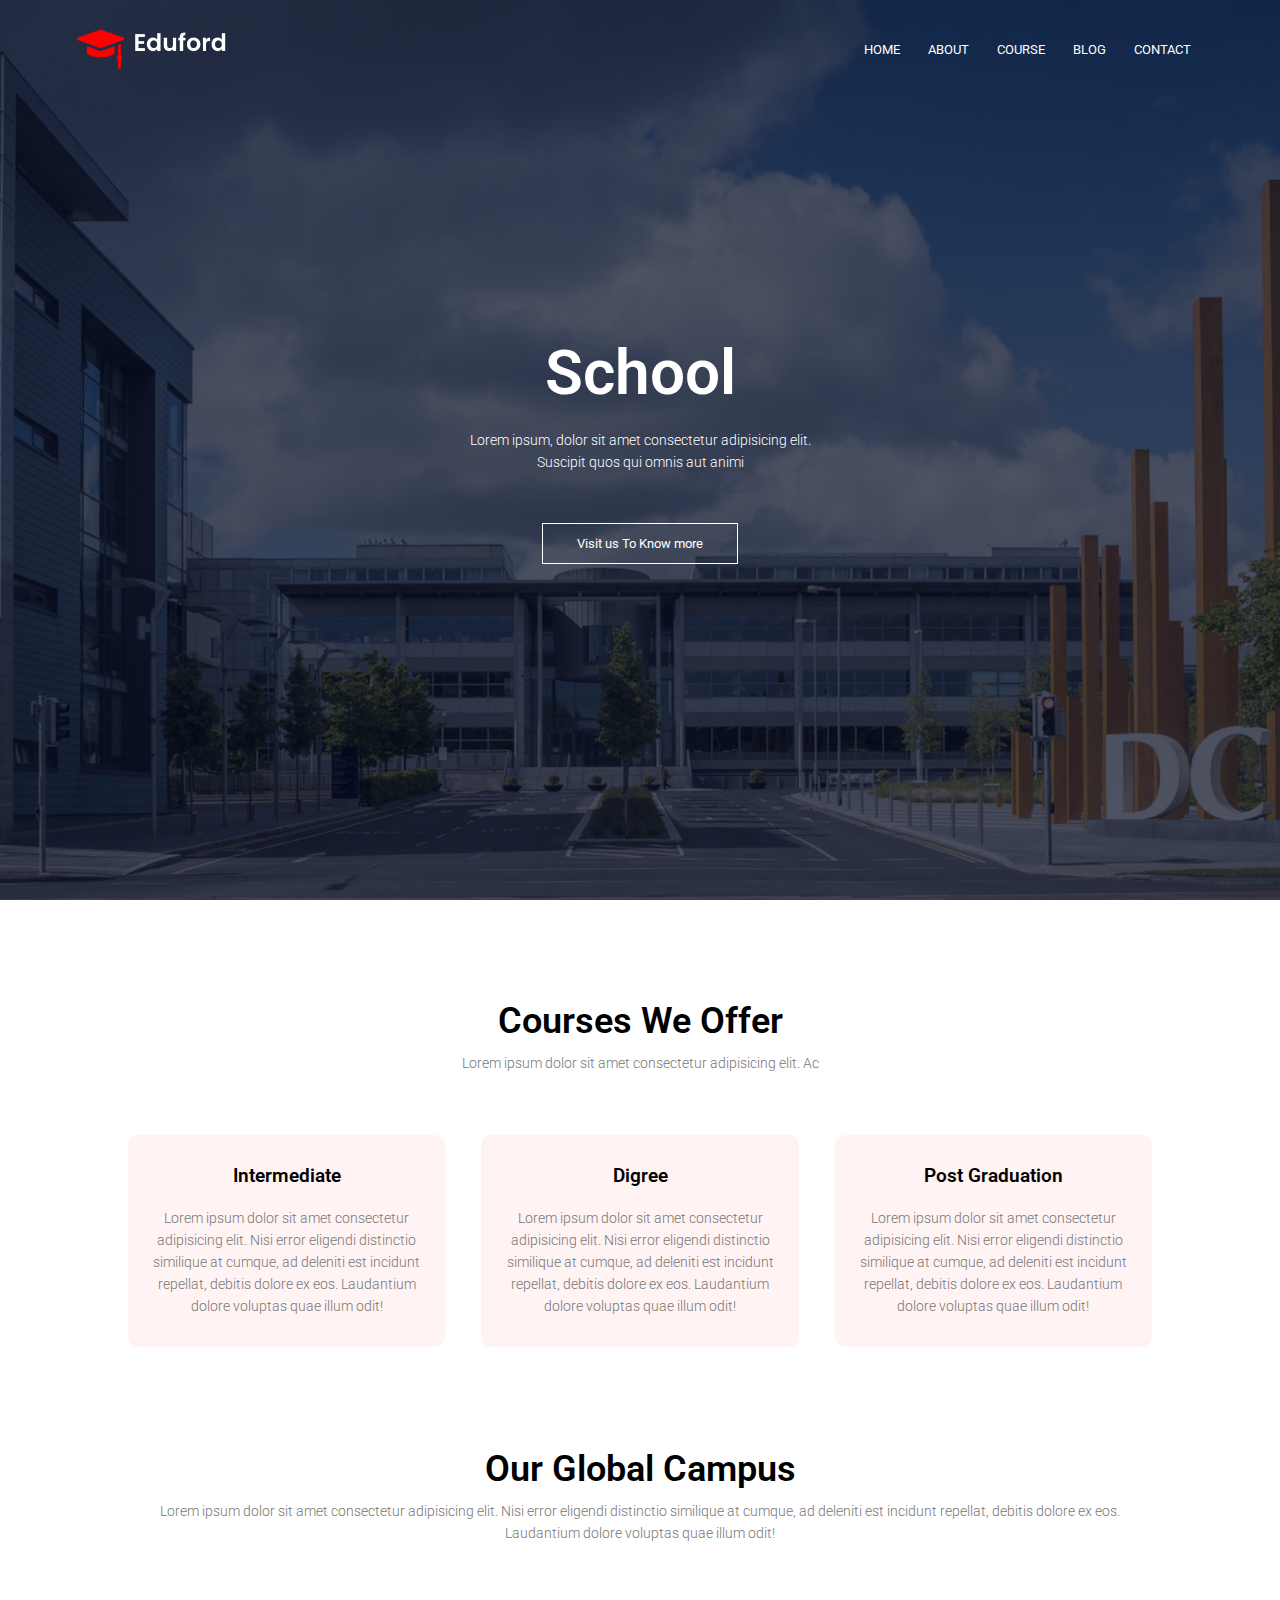
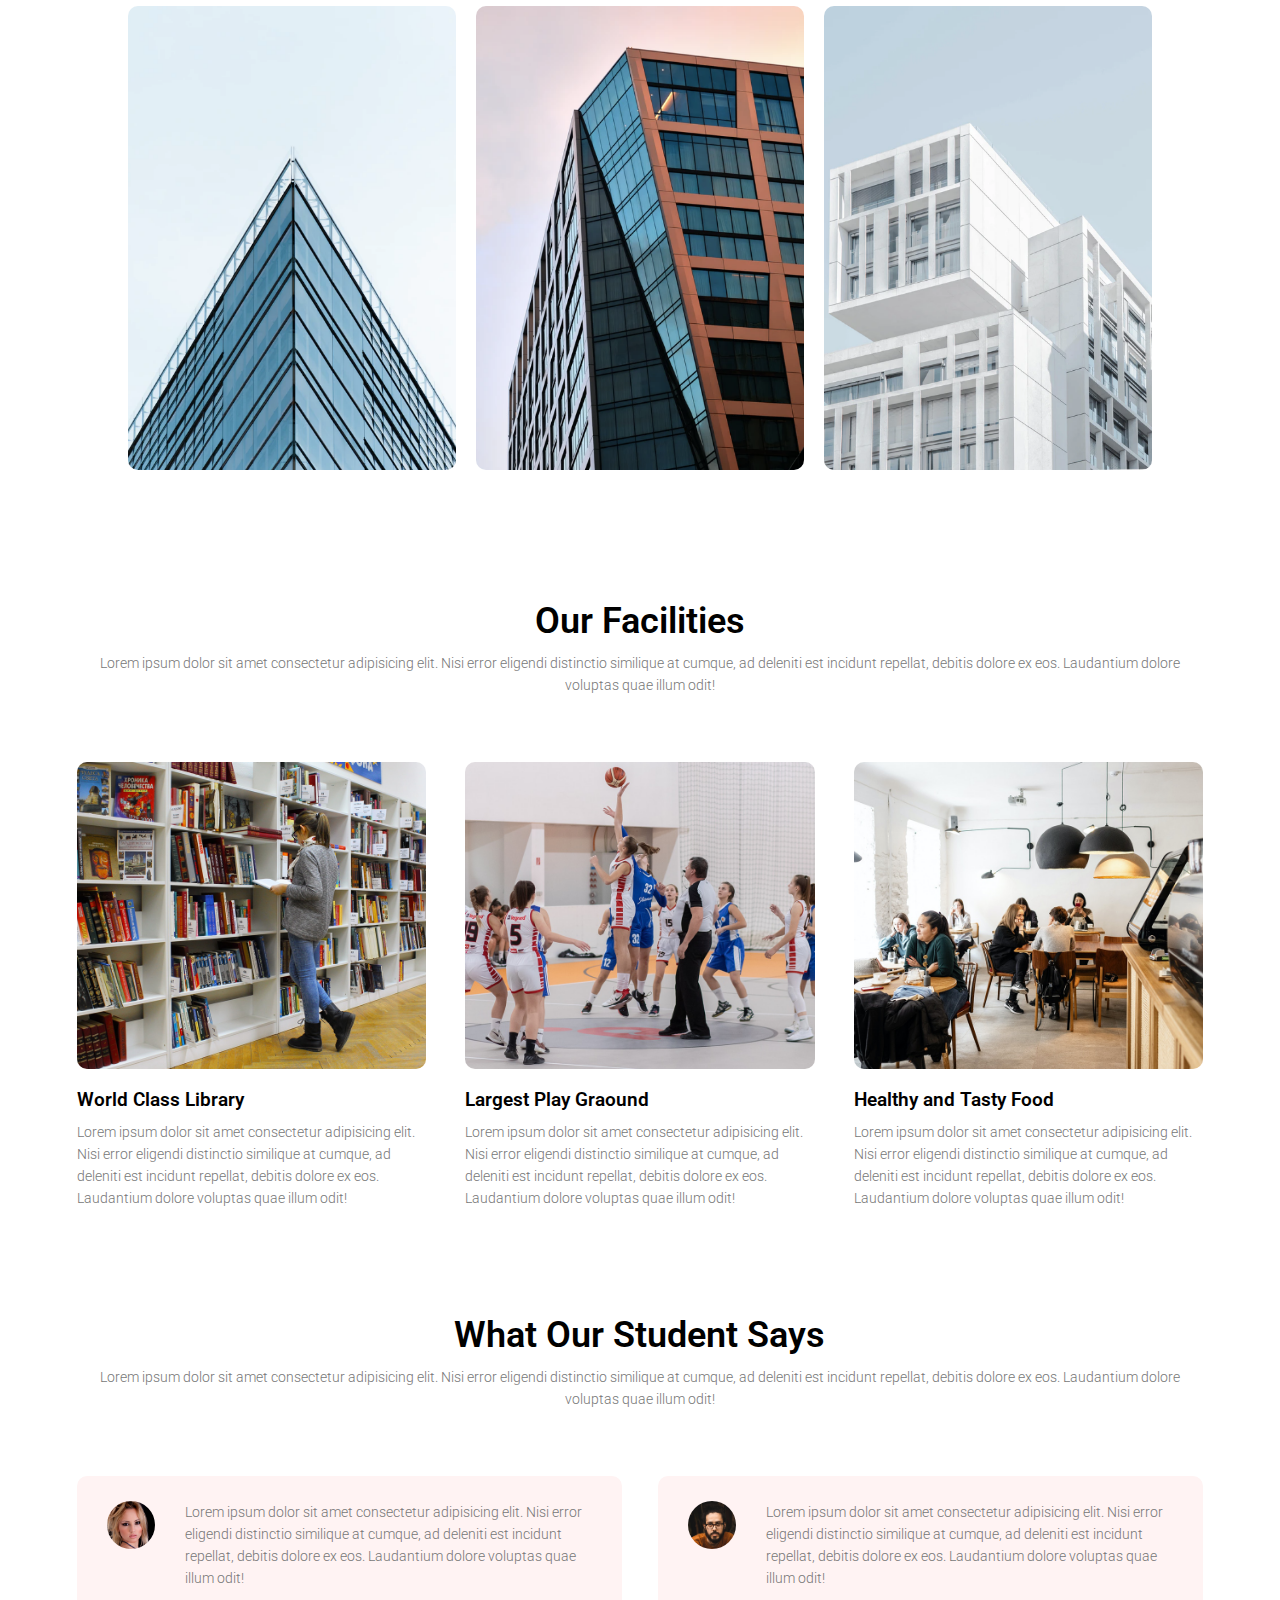
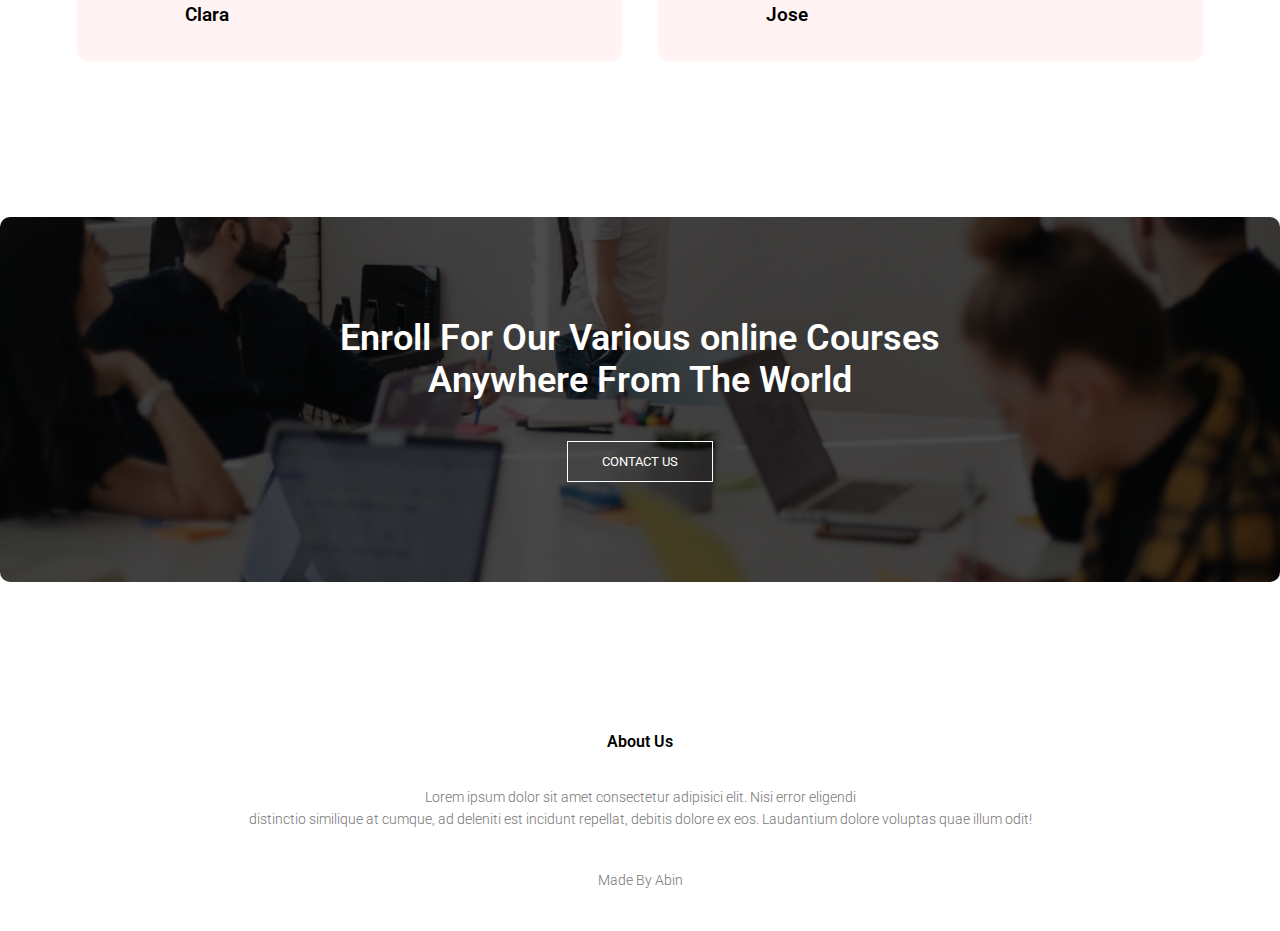
<file: index.html>
<!DOCTYPE html>
<html lang="en">

<head>
    <link rel="stylesheet" href="style.css">

    <meta charset="UTF-8">
    <meta name="viewport" content="width=device-width, initial-scale=1.0">
    <title>SChool Website</title>
    <link rel="preconnect" href="https://fonts.googleapis.com">
    <link rel="preconnect" href="https://fonts.gstatic.com" crossorigin>
    <link href="https://fonts.googleapis.com/css2?family=Roboto:wght@100;300;400;500;700;900&display=swap" rel="stylesheet">
    <link rel="stylesheet" href="https://cdnjs.cloudflare.com/ajax/libs/font-awesome/6.4.0/css/all.min.css" integrity="sha512-iecdLmaskl7CVkqkXNQ/ZH/XLlvWZOJyj7Yy7tcenmpD1ypASozpmT/E0iPtmFIB46ZmdtAc9eNBvH0H/ZpiBw==" crossorigin="anonymous" referrerpolicy="no-referrer" />

</head>

<body>
    <section class="header">
        <nav>
            <a href="index.html"><img src="images/logo.png" alt="LOGO"></a>
            <div class="nav-links" id="navLinks">
              	<i class="fa fa-times" onclick="hideMenu()"></i>
                <ul>
                    <li><a href="index.html">HOME</a></li>
                    <li><a href="about.html">ABOUT</a></li>
                    <li><a href="courses.html">COURSE</a></li>
                    <li><a href="blog.html">BLOG</a></li>
                    <li><a href="contact.html">CONTACT</a></li>
                 </ul>
            </div>
            <i class="fa fa-bars" onclick="showMenu()"></i>
        </nav>
        <div class="text-box">
            <h1>School</h1>
           <p>Lorem ipsum, dolor sit amet consectetur 
            adipisicing elit.<br> Suscipit quos qui omnis aut animi</p>
            <a href="" class="hero-btn">Visit us To Know more</a>
        </div>
    </section>




    <!-- -----------------COURSE----------------------------->
    <section class="course">
        <h1>Courses We Offer</h1>
        <p>Lorem ipsum dolor sit amet consectetur adipisicing elit. Ac</p>
        
        <div class="row">
            <div class="course-col">
                <h3>Intermediate</h3>
                <p>Lorem ipsum dolor sit amet consectetur adipisicing elit. Nisi error eligendi distinctio similique at cumque, ad deleniti est incidunt repellat, debitis dolore ex eos. Laudantium dolore voluptas quae illum odit!</p>
            </div>
            <div class="course-col">
                <h3>Digree</h3>
                <p>Lorem ipsum dolor sit amet consectetur adipisicing elit. Nisi error eligendi distinctio similique at cumque, ad deleniti est incidunt repellat, debitis dolore ex eos. Laudantium dolore voluptas quae illum odit!</p>
            </div>
            <div class="course-col">
                <h3>Post Graduation</h3>
                <p>Lorem ipsum dolor sit amet consectetur adipisicing elit. Nisi error eligendi distinctio similique at cumque, ad deleniti est incidunt repellat, debitis dolore ex eos. Laudantium dolore voluptas quae illum odit!</p>
            </div>
        </div>
    </section>
<!-- -------------------CAMPUS------------------------ -->
    <section class="campus">
        <h1>Our Global Campus</h1>
        <p>Lorem ipsum dolor sit amet consectetur adipisicing elit. Nisi error eligendi distinctio similique at cumque, ad deleniti est incidunt repellat, debitis dolore ex eos. Laudantium dolore voluptas quae illum odit!</p>
        <div class="row">
            <div class="campus-col">
                <img src="images/london.png" alt="">
                <div class="layer">
                    <h3>LONDON</h3>
                </div>
            </div>
            <div class="campus-col">
                <img src="images/newyork.png" alt="">
                <div class="layer">
                    <h3>NEW YORK</h3>
                </div>
            </div>
            <div class="campus-col">
                <img src="images/washington.png" alt="">
                <div class="layer">
                    <h3>WASHINGTON</h3>
                </div>
            </div>
        </div>
    </section>

<!-- -------------------FACILITIES--------------------- -->
<section class="facilities">
    <h1>Our Facilities</h1>
    <p>Lorem ipsum dolor sit amet consectetur adipisicing elit. Nisi error eligendi distinctio similique at cumque, ad deleniti est incidunt repellat, debitis dolore ex eos. Laudantium dolore voluptas quae illum odit!</p>
    <div class="row">
        <div class="facilities-col">
            <img src="images/library.png" alt="">
            <h3>World Class Library</h3>
            <p>Lorem ipsum dolor sit amet consectetur adipisicing elit. Nisi error eligendi distinctio similique at cumque, ad deleniti est incidunt repellat, debitis dolore ex eos. Laudantium dolore voluptas quae illum odit!</p>

        </div>
        <div class="facilities-col">
            <img src="images/basketball.png" alt="">
            <h3>Largest Play Graound</h3>
            <p>Lorem ipsum dolor sit amet consectetur adipisicing elit. Nisi error eligendi distinctio similique at cumque, ad deleniti est incidunt repellat, debitis dolore ex eos. Laudantium dolore voluptas quae illum odit!</p>

        </div>
        <div class="facilities-col">
            <img src="images/cafeteria.png" alt="">
            <h3>Healthy and Tasty Food</h3>
            <p>Lorem ipsum dolor sit amet consectetur adipisicing elit. Nisi error eligendi distinctio similique at cumque, ad deleniti est incidunt repellat, debitis dolore ex eos. Laudantium dolore voluptas quae illum odit!</p>

        </div>
    </div>

</section>
<!-- -------------------TESTIMONIALS--------------------- -->
<section class="testimonials">
    <h1>What Our Student Says</h1>
    <p>Lorem ipsum dolor sit amet consectetur adipisicing elit. Nisi error eligendi distinctio similique at cumque, ad deleniti est incidunt repellat, debitis dolore ex eos. Laudantium dolore voluptas quae illum odit!</p>
   <div class="row">
    <div class="testimonial-col">
        <img src="images/user1.jpg" alt="">
        <div>
            <p>Lorem ipsum dolor sit amet consectetur adipisicing elit. Nisi error eligendi distinctio similique at cumque, ad deleniti est incidunt repellat, debitis dolore ex eos. Laudantium dolore voluptas quae illum odit!</p>
            <h3>Clara</h3>
            <i class="fa-solid fa-star"></i>
            <i class="fa-solid fa-star"></i>
            <i class="fa-solid fa-star"></i>
            <i class="fa-solid fa-star"></i>
            <i class="fa-regular fa-star"></i>

        </div>
    </div>
    <div class="testimonial-col">
        <img src="images/user2.jpg" alt="">
        <div>
            <p>Lorem ipsum dolor sit amet consectetur adipisicing elit. Nisi error eligendi distinctio similique at cumque, ad deleniti est incidunt repellat, debitis dolore ex eos. Laudantium dolore voluptas quae illum odit!</p>
            <h3>Jose</h3>
            <i class="fa-solid fa-star"></i>
            <i class="fa-solid fa-star"></i>
            <i class="fa-solid fa-star"></i>
            <i class="fa-solid fa-star"></i>
            <i class="fa-solid fa-star-half-stroke"></i>

        </div>
    </div>
   </div>
</section>
<!-- -------------------Call To Action--------------------- -->
<section class="cta">
    <h1>Enroll For Our Various online Courses<br>Anywhere From The World</h1>
    <a href="" class="hero-btn">CONTACT US</a>
</section>
<!-- -------------------FOOTER--------------------- -->
<section class="footer">
    <h4>About Us</h4>
    <p>Lorem ipsum dolor sit amet consectetur adipisici elit. Nisi error eligendi <br>distinctio similique at cumque, ad deleniti est incidunt repellat, debitis dolore ex eos. Laudantium dolore voluptas quae illum odit!</p>
    <div class="icons">
        <i class="fa-brands fa-facebook"></i>
        <i class="fa-brands fa-twitter"></i>
        <i class="fa-brands fa-instagram"></i>
        <i class="fa-brands fa-linkedin"></i>
    </div>
    <p>Made By Abin</p>
</section>



<!-- -------------------JAVASCRIPC--------------------- -->
    <script>
        var navLinks = document.getElementById("navLinks");
        function showMenu(){
            navLinks.style.right ="0";
        }
        function hideMenu(){
            navLinks.style.right ="-200px";
        }
    </script>
</body>

</html>
</file>
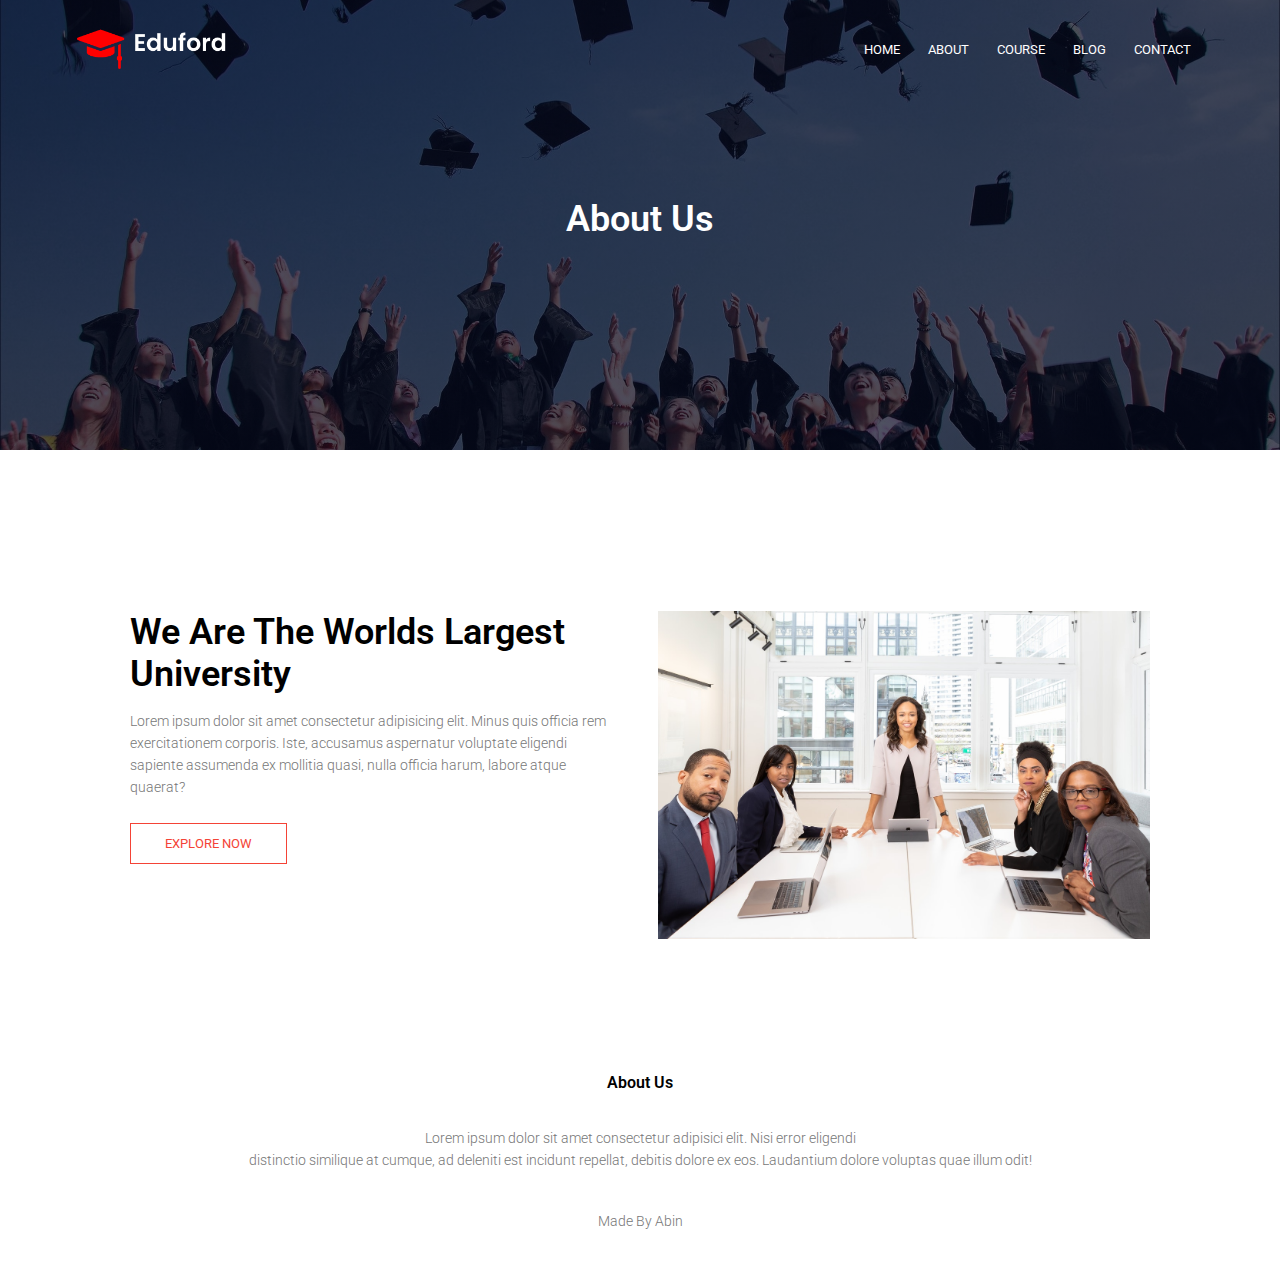
<file: about.html>
<!DOCTYPE html>
<html lang="en">

<head>
    <link rel="stylesheet" href="style.css">

    <meta charset="UTF-8">
    <meta name="viewport" content="width=device-width, initial-scale=1.0">
    <title>SChool Website</title>
    <link rel="preconnect" href="https://fonts.googleapis.com">
    <link rel="preconnect" href="https://fonts.gstatic.com" crossorigin>
    <link href="https://fonts.googleapis.com/css2?family=Roboto:wght@100;300;400;500;700;900&display=swap" rel="stylesheet">
    <link rel="stylesheet" href="https://cdnjs.cloudflare.com/ajax/libs/font-awesome/6.4.0/css/all.min.css" integrity="sha512-iecdLmaskl7CVkqkXNQ/ZH/XLlvWZOJyj7Yy7tcenmpD1ypASozpmT/E0iPtmFIB46ZmdtAc9eNBvH0H/ZpiBw==" crossorigin="anonymous" referrerpolicy="no-referrer" />

</head>

<body>
    <section class="sub-header">
        <nav>
            <a href="index.html"><img src="images/logo.png" alt="LOGO"></a>
            <div class="nav-links" id="navLinks">
              	<i class="fa fa-times" onclick="hideMenu()"></i>
                <ul>
                    <li><a href="index.html">HOME</a></li>
                    <li><a href="about.html">ABOUT</a></li>
                    <li><a href="courses.html">COURSE</a></li>
                    <li><a href="blog.html">BLOG</a></li>
                    <li><a href="contact.html">CONTACT</a></li>
                </ul>
            </div>
            <i class="fa fa-bars" onclick="showMenu()"></i>
        </nav>
        <h1>About Us</h1>
    </section>
<!-- -------------------ABOUT US CONTENT---------------------- -->
<section class="about-us">
    <div class="row">
        <div class="about-col">
            <h1>We Are The Worlds Largest University</h1>
            <p>Lorem ipsum dolor sit amet consectetur adipisicing elit. Minus quis officia rem exercitationem corporis. Iste, accusamus aspernatur voluptate eligendi sapiente assumenda ex mollitia quasi, nulla officia harum, labore atque quaerat?</p>
            <a href="" class="hero-btn red-btn">EXPLORE NOW</a>
        </div>
      
        <div class="about-col">
            <img src="images/about.jpg" alt="">
        </div>

    </div>
</section>

<section class="footer">
    <h4>About Us</h4>
    <p>Lorem ipsum dolor sit amet consectetur adipisici elit. Nisi error eligendi <br>distinctio similique at cumque, ad deleniti est incidunt repellat, debitis dolore ex eos. Laudantium dolore voluptas quae illum odit!</p>
    <div class="icons">
        <i class="fa-brands fa-facebook"></i>
        <i class="fa-brands fa-twitter"></i>
        <i class="fa-brands fa-instagram"></i>
        <i class="fa-brands fa-linkedin"></i>
    </div>
    <p>Made By Abin</p>
</section>



<!-- -------------------JAVASCRIPC--------------------- -->
    <script>
        var navLinks = document.getElementById("navLinks");
        function showMenu(){
            navLinks.style.right ="0";
        }
        function hideMenu(){
            navLinks.style.right ="-200px";
        }
    </script>
</body>

</html>
</file>
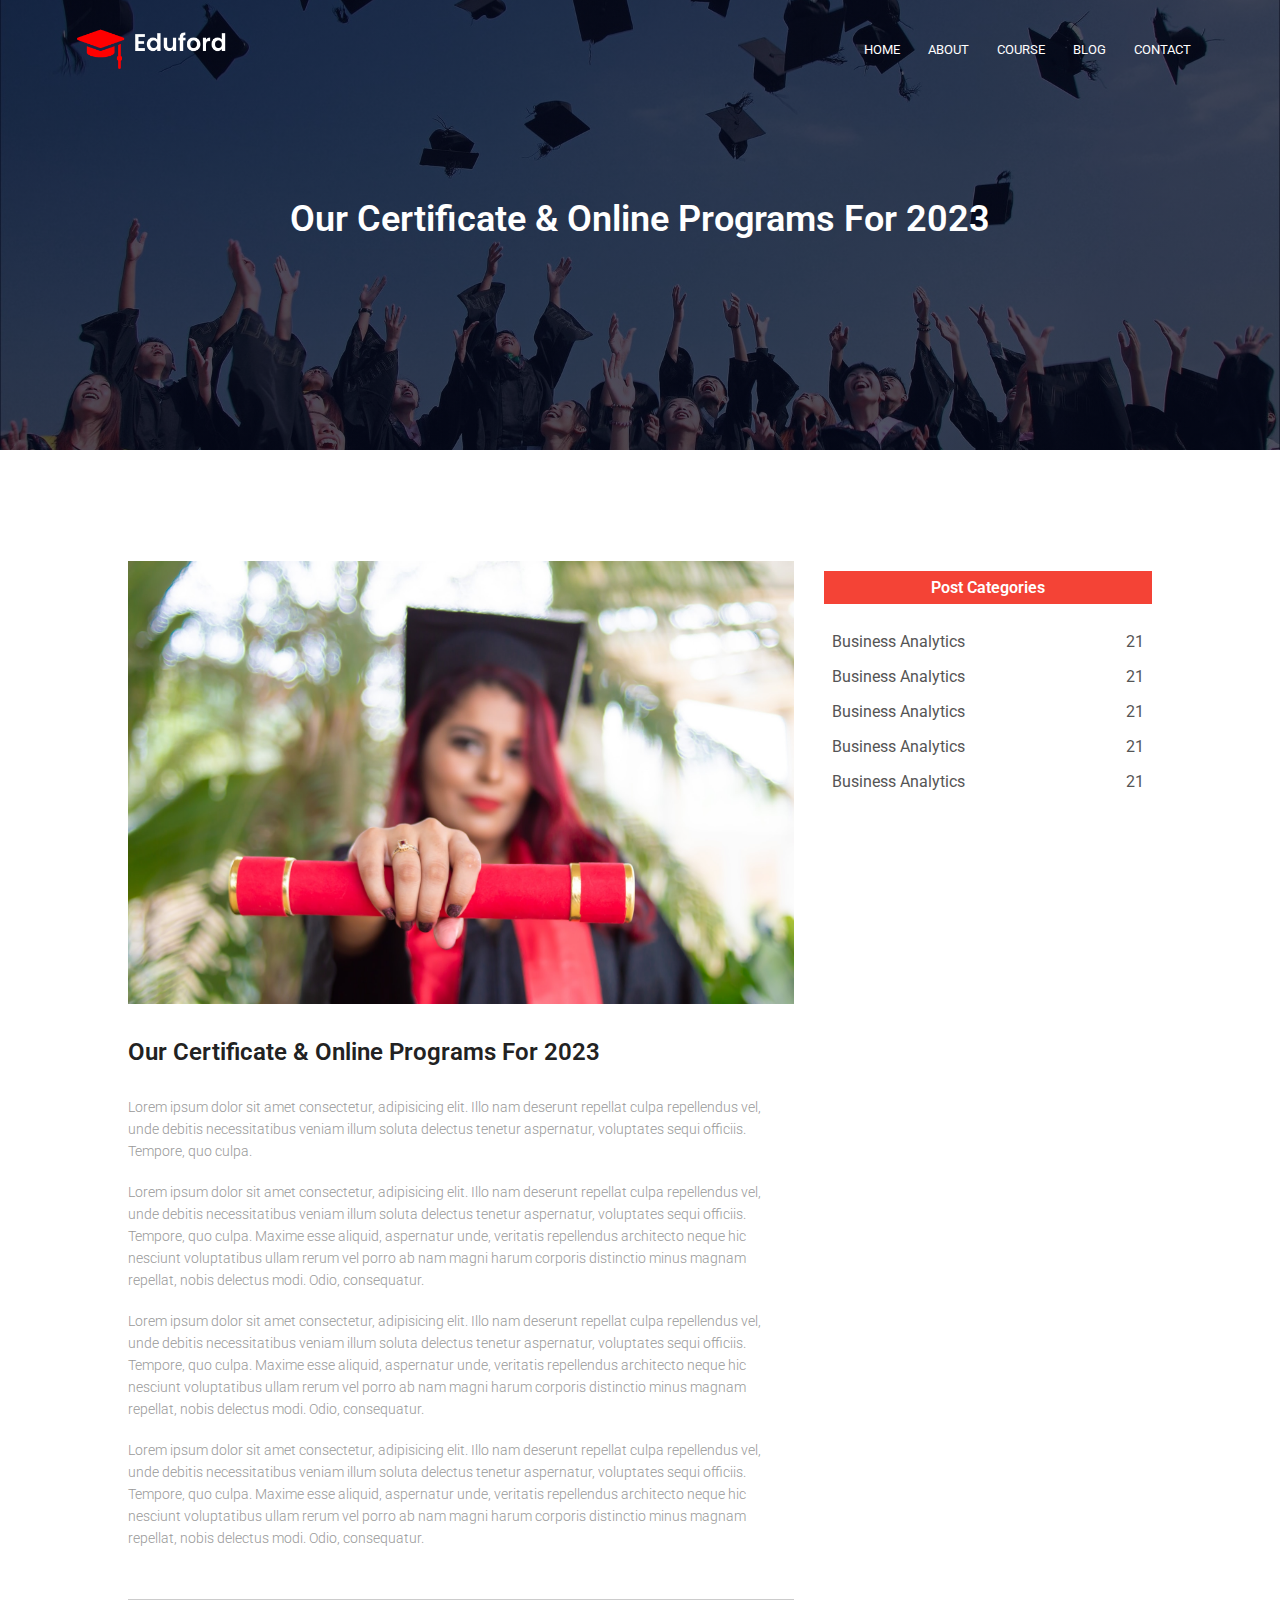
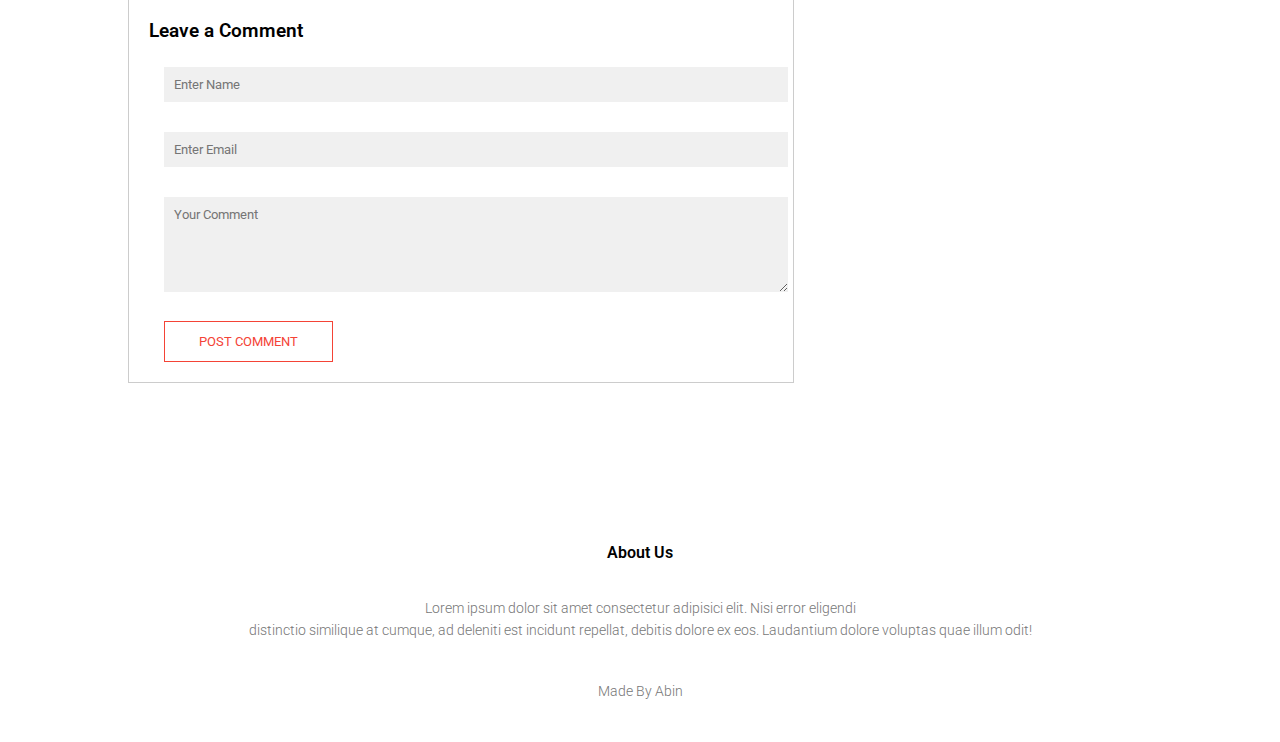
<file: blog.html>
<!DOCTYPE html>
<html lang="en">

<head>
    <link rel="stylesheet" href="style.css">

    <meta charset="UTF-8">
    <meta name="viewport" content="width=device-width, initial-scale=1.0">
    <title>SChool Website</title>
    <link rel="preconnect" href="https://fonts.googleapis.com">
    <link rel="preconnect" href="https://fonts.gstatic.com" crossorigin>
    <link href="https://fonts.googleapis.com/css2?family=Roboto:wght@100;300;400;500;700;900&display=swap" rel="stylesheet">
    <link rel="stylesheet" href="https://cdnjs.cloudflare.com/ajax/libs/font-awesome/6.4.0/css/all.min.css" integrity="sha512-iecdLmaskl7CVkqkXNQ/ZH/XLlvWZOJyj7Yy7tcenmpD1ypASozpmT/E0iPtmFIB46ZmdtAc9eNBvH0H/ZpiBw==" crossorigin="anonymous" referrerpolicy="no-referrer" />

</head>

<body>
    <section class="sub-header">
        <nav>
            <a href="index.html"><img src="images/logo.png" alt="LOGO"></a>
            <div class="nav-links" id="navLinks">
              	<i class="fa fa-times" onclick="hideMenu()"></i>
                <ul>
                    <li><a href="index.html">HOME</a></li>
                    <li><a href="about.html">ABOUT</a></li>
                    <li><a href="courses.html">COURSE</a></li>
                    <li><a href="blog.html">BLOG</a></li>
                    <li><a href="contact.html">CONTACT</a></li>
                </ul>
            </div>
            <i class="fa fa-bars" onclick="showMenu()"></i>
        </nav>
        <h1>Our Certificate & Online Programs For 2023</h1>
    </section>

<!-- -------------------BLOG CONTENT---------------------- -->

<section class="blog-content">
    <div class="row">
        <div class="blog-left">
            <img src="images/certificate.jpg" alt="">
            <h2>Our Certificate & Online Programs For 2023</h2>
            <p>Lorem ipsum dolor sit amet consectetur, adipisicing elit. Illo nam deserunt repellat culpa repellendus vel, unde debitis necessitatibus veniam illum soluta delectus tenetur aspernatur, voluptates sequi officiis. Tempore, quo culpa.
           </p>
            <br>
            <p>Lorem ipsum dolor sit amet consectetur, adipisicing elit. Illo nam deserunt repellat culpa repellendus vel, unde debitis necessitatibus veniam illum soluta delectus tenetur aspernatur, voluptates sequi officiis. Tempore, quo culpa.
                Maxime esse aliquid, aspernatur unde, veritatis repellendus architecto neque hic nesciunt voluptatibus ullam rerum vel porro ab nam magni harum corporis distinctio minus magnam repellat, nobis delectus modi. Odio, consequatur.</p>
            <br>
            <p>Lorem ipsum dolor sit amet consectetur, adipisicing elit. Illo nam deserunt repellat culpa repellendus vel, unde debitis necessitatibus veniam illum soluta delectus tenetur aspernatur, voluptates sequi officiis. Tempore, quo culpa.
                Maxime esse aliquid, aspernatur unde, veritatis repellendus architecto neque hic nesciunt voluptatibus ullam rerum vel porro ab nam magni harum corporis distinctio minus magnam repellat, nobis delectus modi. Odio, consequatur.</p>
            <br>
            <p>Lorem ipsum dolor sit amet consectetur, adipisicing elit. Illo nam deserunt repellat culpa repellendus vel, unde debitis necessitatibus veniam illum soluta delectus tenetur aspernatur, voluptates sequi officiis. Tempore, quo culpa.
                Maxime esse aliquid, aspernatur unde, veritatis repellendus architecto neque hic nesciunt voluptatibus ullam rerum vel porro ab nam magni harum corporis distinctio minus magnam repellat, nobis delectus modi. Odio, consequatur.</p>
            

                <div class="comment-box">
                    <h3>Leave a Comment</h3>
                    <form class="comment-form">
                        <input type="text" placeholder="Enter Name">
                        <input type="email" placeholder="Enter Email">
                        <textarea rows="5" placeholder="Your Comment"></textarea>
                        <button type="submit" class="hero-btn red-btn">POST COMMENT</button>
                    </form>
                </div>


        </div>
        <div class="blog-right">
            <h3>Post Categories</h3>
            <div>
                <span>Business Analytics</span>
                <span>21</span>
            </div>
            <div>
                <span>Business Analytics</span>
                <span>21</span>
            </div>
            <div>
                <span>Business Analytics</span>
                <span>21</span>
            </div>
            <div>
                <span>Business Analytics</span>
                <span>21</span>
            </div>
            <div>
                <span>Business Analytics</span>
                <span>21</span>
            </div>
        </div>
    </div>
</section>

<!-- -------------------FOOTER---------------------- -->


<section class="footer">
    <h4>About Us</h4>
    <p>Lorem ipsum dolor sit amet consectetur adipisici elit. Nisi error eligendi <br>distinctio similique at cumque, ad deleniti est incidunt repellat, debitis dolore ex eos. Laudantium dolore voluptas quae illum odit!</p>
    <div class="icons">
        <i class="fa-brands fa-facebook"></i>
        <i class="fa-brands fa-twitter"></i>
        <i class="fa-brands fa-instagram"></i>
        <i class="fa-brands fa-linkedin"></i>
    </div>
    <p>Made By Abin</p>
</section>



<!-- -------------------JAVASCRIPC--------------------- -->
    <script>
        var navLinks = document.getElementById("navLinks");
        function showMenu(){
            navLinks.style.right ="0";
        }
        function hideMenu(){
            navLinks.style.right ="-200px";
        }
    </script>
</body>

</html>
</file>
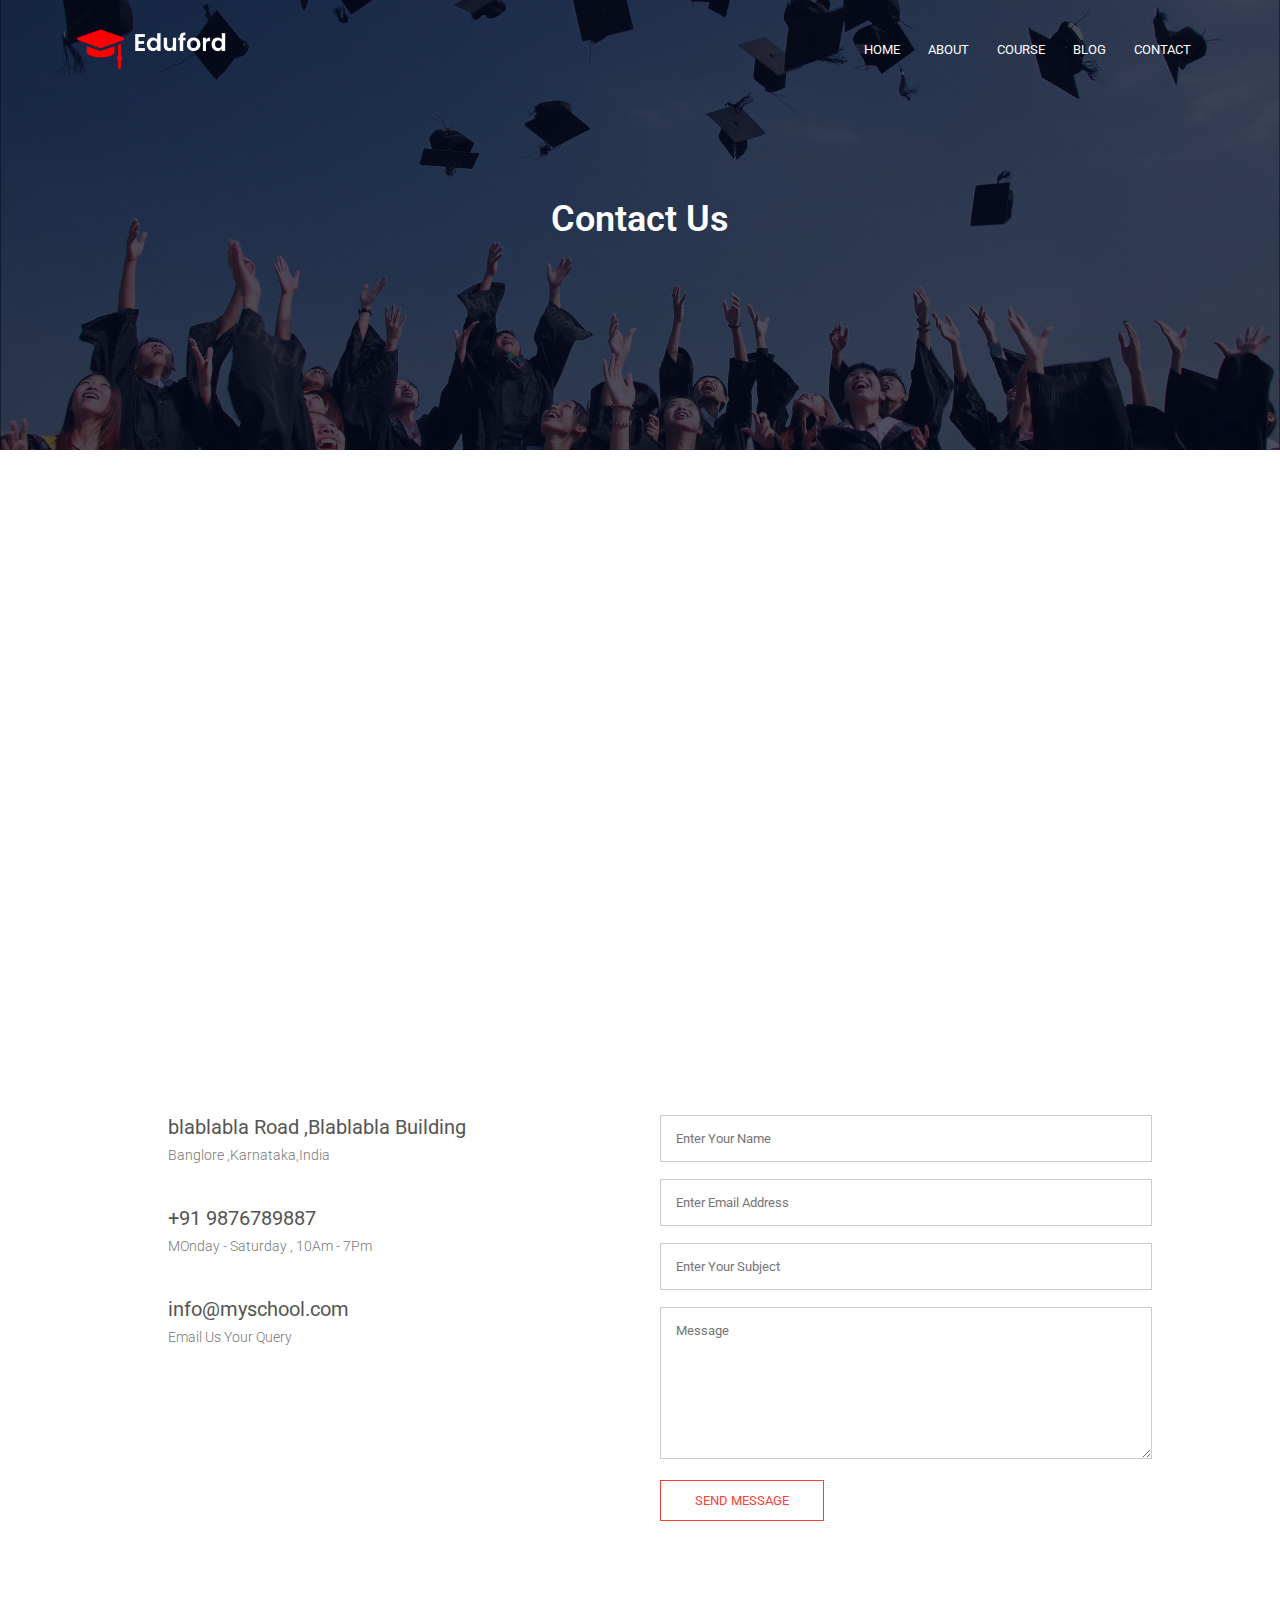
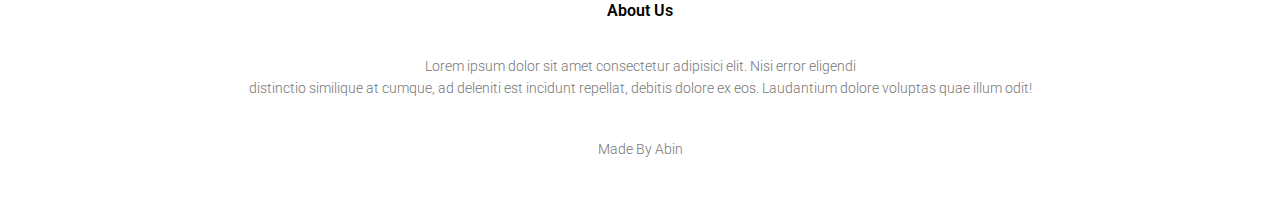
<file: contact.html>
<!DOCTYPE html>
<html lang="en">

<head>
    <link rel="stylesheet" href="style.css">

    <meta charset="UTF-8">
    <meta name="viewport" content="width=device-width, initial-scale=1.0">
    <title>SChool Website</title>
    <link rel="preconnect" href="https://fonts.googleapis.com">
    <link rel="preconnect" href="https://fonts.gstatic.com" crossorigin>
    <link href="https://fonts.googleapis.com/css2?family=Roboto:wght@100;300;400;500;700;900&display=swap" rel="stylesheet">
    <link rel="stylesheet" href="https://cdnjs.cloudflare.com/ajax/libs/font-awesome/6.4.0/css/all.min.css" integrity="sha512-iecdLmaskl7CVkqkXNQ/ZH/XLlvWZOJyj7Yy7tcenmpD1ypASozpmT/E0iPtmFIB46ZmdtAc9eNBvH0H/ZpiBw==" crossorigin="anonymous" referrerpolicy="no-referrer" />

</head>

<body>
    <section class="sub-header">
        <nav>
            <a href="index.html"><img src="images/logo.png" alt="LOGO"></a>
            <div class="nav-links" id="navLinks">
              	<i class="fa fa-times" onclick="hideMenu()"></i>
                <ul>
                    <li><a href="index.html">HOME</a></li>
                    <li><a href="about.html">ABOUT</a></li>
                    <li><a href="courses.html">COURSE</a></li>
                    <li><a href="blog.html">BLOG</a></li>
                    <li><a href="contact.html">CONTACT</a></li>
                </ul>
            </div>
            <i class="fa fa-bars" onclick="showMenu()"></i>
        </nav>
        <h1>Contact Us</h1>
    </section>
<!-- -------------------Contact Us---------------------- -->

<section class="location">
    <iframe src="https://www.google.com/maps/embed?pb=!1m18!1m12!1m3!1d31363.689994287834!2d76.24480381165453!3d10.698862044463645!2m3!1f0!2f0!3f0!3m2!1i1024!2i768!4f13.1!3m3!1m2!1s0x3ba7c2cbd536b36b%3A0x846ddb75f7e9fd60!2sMullurkara%2C%20Kerala!5e0!3m2!1sen!2sin!4v1687176752323!5m2!1sen!2sin" width="600" height="450" style="border:0;" allowfullscreen="" loading="lazy" referrerpolicy="no-referrer-when-downgrade"></iframe>

</section>


<section class="contact-us">
    <div class="row">
        <div class="contact-col">
            <div>
                <i class="fa-solid fa-home"></i>
                <span>
                    <h5>blablabla Road ,Blablabla Building</h5>
                    <p>Banglore ,Karnataka,India</p>
                </span>
            </div>
            <div>
                <i class="fa-solid fa-phone"></i>
                <span>
                    <h5>+91 9876789887</h5>
                    <p>MOnday - Saturday , 10Am - 7Pm</p>
                </span>
            </div>
            <div>
                <i class="fa-solid fa-envelope"></i>
                <span>
                    <h5>info@myschool.com</h5>
                    <p>Email Us Your Query</p>
                </span>
            </div>
        </div>
        <div class="contact-col">
            <form action="form-handler.php" name="mail-form" method="POST">
                <input name="name" type="text" placeholder="Enter Your Name" required>
                <input name="email" type="email" placeholder="Enter Email Address" required>
                <input name="subjec" type="text" placeholder="Enter Your Subject" required>
                <textarea name="message" rows="8" placeholder="Message"></textarea>
                <button type="submit" class="hero-btn red-btn">SEND MESSAGE</button>
            </form>
        </div>
    </div>
</section>
<!-- -------------------FOOTER---------------------- -->


<section class="footer">
    <h4>About Us</h4>
    <p>Lorem ipsum dolor sit amet consectetur adipisici elit. Nisi error eligendi <br>distinctio similique at cumque, ad deleniti est incidunt repellat, debitis dolore ex eos. Laudantium dolore voluptas quae illum odit!</p>
    <div class="icons">
        <i class="fa-brands fa-facebook"></i>
        <i class="fa-brands fa-twitter"></i>
        <i class="fa-brands fa-instagram"></i>
        <i class="fa-brands fa-linkedin"></i>
    </div>
    <p>Made By Abin</p>
</section>



<!-- -------------------JAVASCRIPC--------------------- -->
    <script>
        var navLinks = document.getElementById("navLinks");
        function showMenu(){
            navLinks.style.right ="0";
        }
        function hideMenu(){
            navLinks.style.right ="-200px";
        }
    </script>
</body>

</html>
</file>
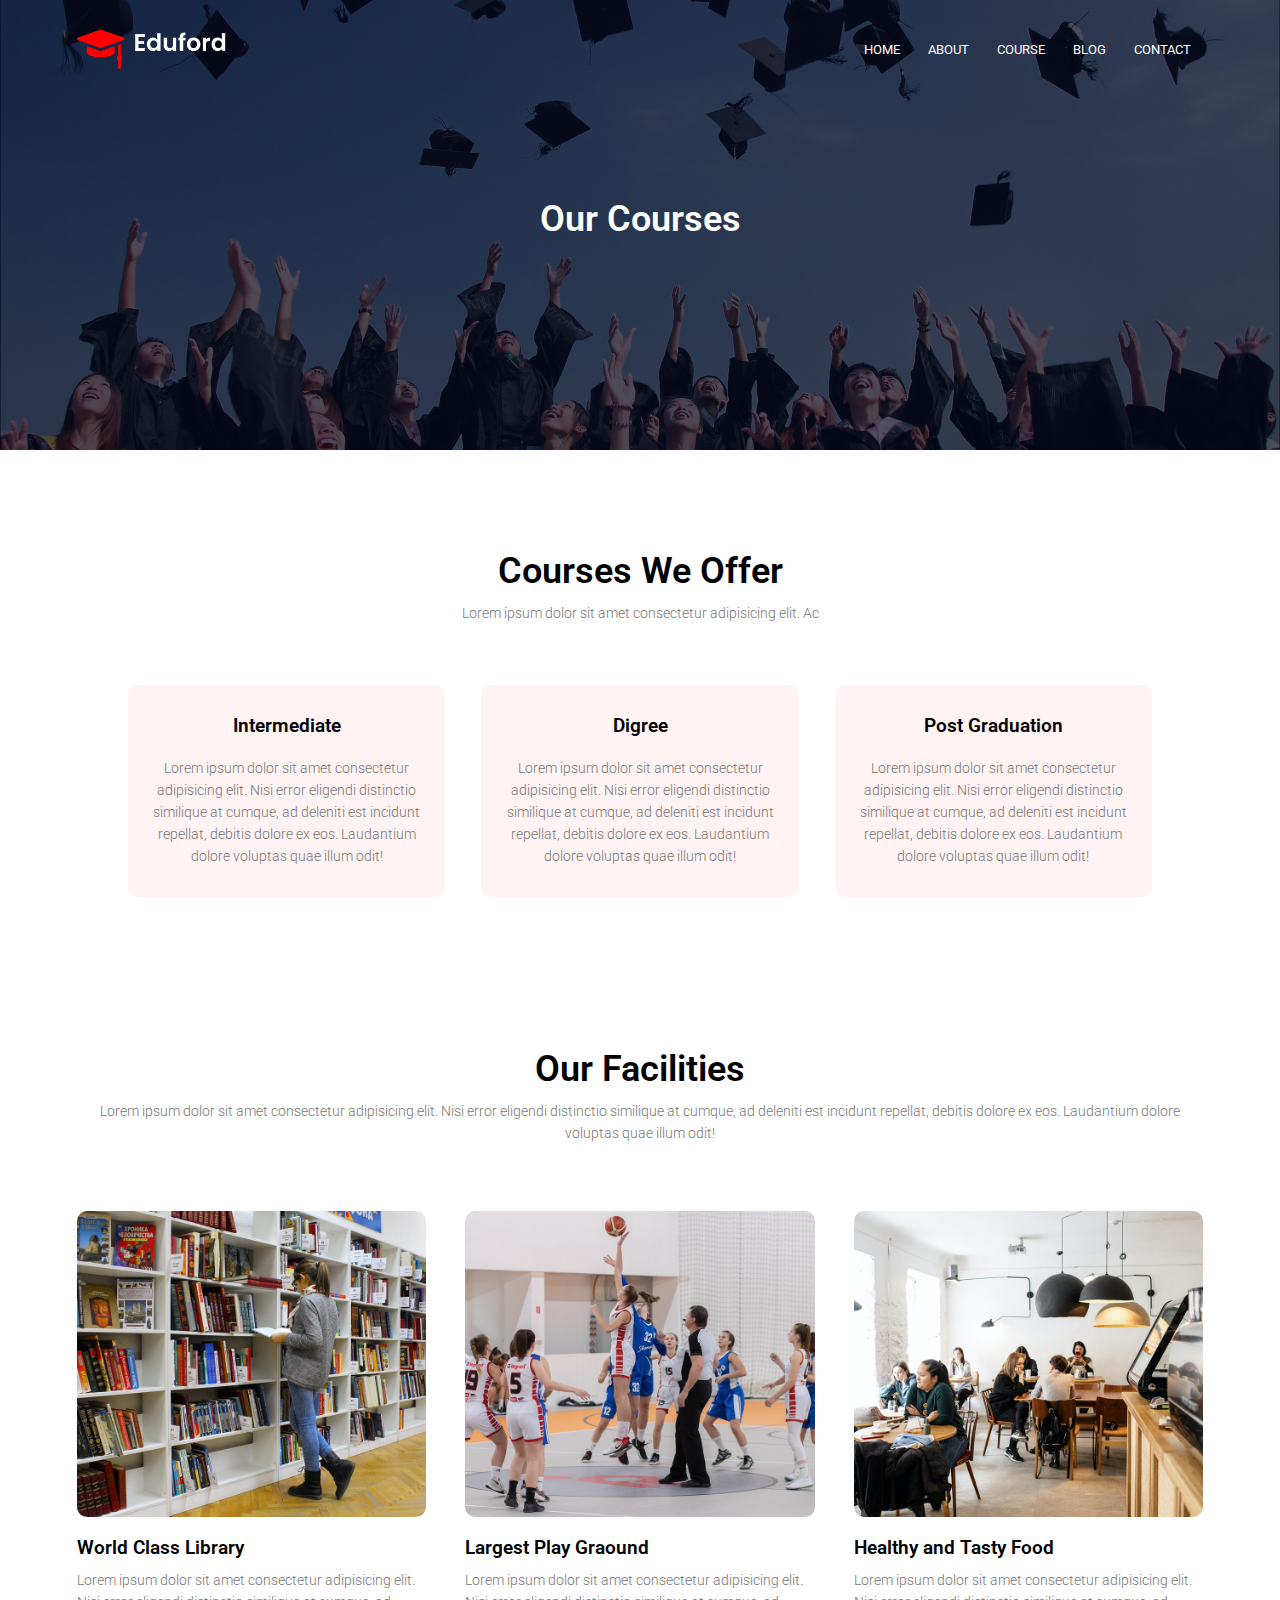
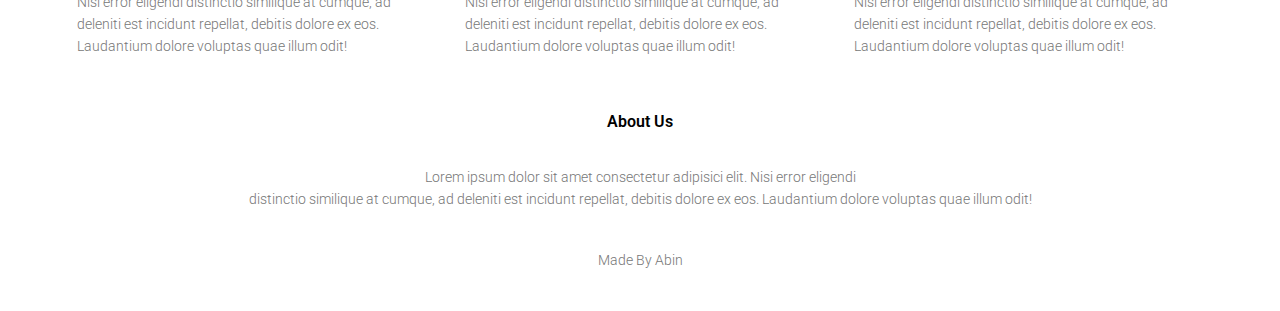
<file: courses.html>
<!DOCTYPE html>
<html lang="en">

<head>
    <link rel="stylesheet" href="style.css">

    <meta charset="UTF-8">
    <meta name="viewport" content="width=device-width, initial-scale=1.0">
    <title>SChool Website</title>
    <link rel="preconnect" href="https://fonts.googleapis.com">
    <link rel="preconnect" href="https://fonts.gstatic.com" crossorigin>
    <link href="https://fonts.googleapis.com/css2?family=Roboto:wght@100;300;400;500;700;900&display=swap" rel="stylesheet">
    <link rel="stylesheet" href="https://cdnjs.cloudflare.com/ajax/libs/font-awesome/6.4.0/css/all.min.css" integrity="sha512-iecdLmaskl7CVkqkXNQ/ZH/XLlvWZOJyj7Yy7tcenmpD1ypASozpmT/E0iPtmFIB46ZmdtAc9eNBvH0H/ZpiBw==" crossorigin="anonymous" referrerpolicy="no-referrer" />

</head>

<body>
    <section class="sub-header">
        <nav>
            <a href="index.html"><img src="images/logo.png" alt="LOGO"></a>
            <div class="nav-links" id="navLinks">
              	<i class="fa fa-times" onclick="hideMenu()"></i>
                <ul>
                    <li><a href="index.html">HOME</a></li>
                    <li><a href="about.html">ABOUT</a></li>
                    <li><a href="courses.html">COURSE</a></li>
                    <li><a href="blog.html">BLOG</a></li>
                    <li><a href="contact.html">CONTACT</a></li>
                </ul>
            </div>
            <i class="fa fa-bars" onclick="showMenu()"></i>
        </nav>
        <h1>Our Courses</h1>
    </section>


<!-- -----------------COURSE----------------------------->
   <section class="course">
       <h1>Courses We Offer</h1>
       <p>Lorem ipsum dolor sit amet consectetur adipisicing elit. Ac</p>
       
       <div class="row">
           <div class="course-col">
               <h3>Intermediate</h3>
               <p>Lorem ipsum dolor sit amet consectetur adipisicing elit. Nisi error eligendi distinctio similique at cumque, ad deleniti est incidunt repellat, debitis dolore ex eos. Laudantium dolore voluptas quae illum odit!</p>
           </div>
           <div class="course-col">
               <h3>Digree</h3>
               <p>Lorem ipsum dolor sit amet consectetur adipisicing elit. Nisi error eligendi distinctio similique at cumque, ad deleniti est incidunt repellat, debitis dolore ex eos. Laudantium dolore voluptas quae illum odit!</p>
           </div>
           <div class="course-col">
               <h3>Post Graduation</h3>
               <p>Lorem ipsum dolor sit amet consectetur adipisicing elit. Nisi error eligendi distinctio similique at cumque, ad deleniti est incidunt repellat, debitis dolore ex eos. Laudantium dolore voluptas quae illum odit!</p>
           </div>
       </div>
   </section>
<!-- -----------------FACILITIES----------------------------->
   <section class="facilities">
       <h1>Our Facilities</h1>
       <p>Lorem ipsum dolor sit amet consectetur adipisicing elit. Nisi error eligendi distinctio similique at cumque, ad deleniti est incidunt repellat, debitis dolore ex eos. Laudantium dolore voluptas quae illum odit!</p>
       <div class="row">
           <div class="facilities-col">
               <img src="images/library.png" alt="">
               <h3>World Class Library</h3>
               <p>Lorem ipsum dolor sit amet consectetur adipisicing elit. Nisi error eligendi distinctio similique at cumque, ad deleniti est incidunt repellat, debitis dolore ex eos. Laudantium dolore voluptas quae illum odit!</p>

           </div>
           <div class="facilities-col">
               <img src="images/basketball.png" alt="">
               <h3>Largest Play Graound</h3>
               <p>Lorem ipsum dolor sit amet consectetur adipisicing elit. Nisi error eligendi distinctio similique at cumque, ad deleniti est incidunt repellat, debitis dolore ex eos. Laudantium dolore voluptas quae illum odit!</p>

           </div>
           <div class="facilities-col">
               <img src="images/cafeteria.png" alt="">
               <h3>Healthy and Tasty Food</h3>
               <p>Lorem ipsum dolor sit amet consectetur adipisicing elit. Nisi error eligendi distinctio similique at cumque, ad deleniti est incidunt repellat, debitis dolore ex eos. Laudantium dolore voluptas quae illum odit!</p>

           </div>
       </div>

   </section>

<!-- -------------------FOOTER---------------------- -->


<section class="footer">
    <h4>About Us</h4>
    <p>Lorem ipsum dolor sit amet consectetur adipisici elit. Nisi error eligendi <br>distinctio similique at cumque, ad deleniti est incidunt repellat, debitis dolore ex eos. Laudantium dolore voluptas quae illum odit!</p>
    <div class="icons">
        <i class="fa-brands fa-facebook"></i>
        <i class="fa-brands fa-twitter"></i>
        <i class="fa-brands fa-instagram"></i>
        <i class="fa-brands fa-linkedin"></i>
    </div>
    <p>Made By Abin</p>
</section>



<!-- -------------------JAVASCRIPC--------------------- -->
    <script>
        var navLinks = document.getElementById("navLinks");
        function showMenu(){
            navLinks.style.right ="0";
        }
        function hideMenu(){
            navLinks.style.right ="-200px";
        }
    </script>
</body>

</html>
</file>
<file: style.css>
* {
    margin: 0;
    padding: 0;
    font-family: 'Roboto', sans-serif;
}

.header {
    min-height: 100vh;
    width: 100%;
    background-image: linear-gradient(rgba(4, 9, 30, 0.7), rgba(4, 9, 30, 0.7)), url(images/banner.png);
    background-position: center;
    background-size: cover;
    position: relative;
}
nav{
    display: flex;
    padding: 2% 6%;
    justify-content: space-between;
    align-items: center;
}
nav img{
    width: 150px;
}
.nav-links{
    flex: 1;
    text-align: right;
}
.nav-links ul li{
    list-style: none;
    display: inline-block;
    padding: 8px 12px;
    position: relative;
}
.nav-links ul li a{
    color: #fff;
    text-decoration: none;
    font-size: 13px;
}
.nav-links ul li::after{
    content: '';
   width: 0%;
    height: 2px;
    background: #f44336;
    display: block;
    margin: auto;
    transition: 0.5s;
}
.nav-links ul li:hover::after{
    width: 100%;
}
.text-box{
    width: 90%;
    color: #fff;
    position: absolute;
    top: 50%;
    left: 50%;
    transform: translate(-50%,-50%);
    text-align: center;
}
.text-box h1{
    font-size: 62px;
}
.text-box p{
    margin: 10px 0 40px;
    font-size: 14px;
    color: #fff;
}
.hero-btn{
    display: inline-block;
    text-decoration: none;
    color: #fff;
    border: 1px solid #fff;
    padding: 12px 34px;
    font-size:13px;
    background:transparent ;
    position: relative;
    cursor: pointer;

}
.hero-btn:hover{
    border: 1px solid #f44336;
    background: #f44336;
    transition: 1s;
}
nav .fa{
    display: none;
}
@media(max-width : 700px){
    .text-box h1{
        font-size: 20px;
        
    }

    .nav-links ul li{
        display: block;

    }
    .nav-links{
        position: fixed;
        background:#f44336;
        height: 100vh;
        width: 200px;
        top: 0;
        right: -200px;
        text-align: left;
        z-index: 2;
        transition: 0.5s;
    }
    nav .fa{
        display: block;
        color: #fff;
        margin: 10px;
        font-size: 22px;
        cursor: pointer;
    }
    .nav-links ul{
        padding: 30px;
    }

}
/* -------------course-------- */

.course{
    width: 80%;
    margin: auto;
    text-align: center;
    padding-top: 100px;
}
h1{
    font-size: 36px;
    font-weight: 600;
}
p{
    color: #777;
    font-size: 14px;
    font-weight: 300;
    line-height: 22px;
    padding:10px ;
}
.row{
    margin-top: 5%;
    display: flex;
    justify-content: space-between;
}
.course-col{
    flex-basis: 31%;
    background: #fff3f3;
    border-radius: 10px;
    margin-bottom: 5%;
    padding: 20px 12px;
    box-sizing: border-box;
    transition: 0.5s;

}
h3{
    text-align: center;
    font-weight: 600;
    margin:10px 0 ;
}
.course-col:hover{
    box-shadow: 0 0 20px 0px rgba(0, 0, 0,0.2);
}
@media(max-width : 700px){
   .row{
    flex-direction: column;
   }
}

/* -----------------------CAMPUS--------------------------- */

.campus{
    width: 80%;
    margin: auto;
    text-align: center;
    padding-top: 50px;

}
.campus-col{
    flex-basis: 32%;
    border-radius: 10px;
    margin-bottom: 30px;
    position: relative;
    overflow: hidden;

}
.campus-col img{
    width: 100%;
    display: block;
}
.layer{
    background:transparent ;
    height: 100%;
    width: 100%;
    position: absolute;
    top: 0;
    left: 0;
    transition: 0.5s;
}
.layer:hover{
    background:rgba(226,0,0,0.7) ;
}
.layer h3{
    width:100% ;
    color: #fff;
    font-weight: 500;
    font-size:26px;
    bottom: 0;
    left:50%;
    transform: translateX(-50%);
    position: absolute;
    opacity: 0;
    transition: 0.5s;
}
.layer:hover h3{
    bottom: 49%;
    opacity: 1;

}
/* ---------------------FACILITIES------------------- */
.facilities{
    width: 88%;
    margin: auto;
    text-align: center;
    padding-top: 100px;
}
.facilities-col{
    flex-basis: 31%;
    border-radius: 10px;
    margin-bottom: 5px;
    text-align: left;
}
.facilities-col img{
    width: 100%;
    border-radius: 10px;
}
.facilities-col p{
    padding: 0;
}
.facilities-col h3{
    margin-top:16px ;
    text-align: left;
    
}
/* -------------------TESTIMONILS------------------- */
.testimonials{
    width:88%;
    margin: auto;
    padding-top: 100px;
    text-align: center;

}
.testimonial-col{
    flex-basis:44%;
    border-radius: 10px;
    margin-bottom:5% ;
    text-align: left;
    background: #fff3f3;
    padding: 25px;
    cursor: pointer;
    display: flex;
}
.testimonial-col img{
    height: 48px;
    margin-left: 5px;
    margin-right: 30px;
    border-radius: 50%;  
}
.testimonial-col p{
    padding: 0;

}
.testimonial-col h3{
    margin-top: 15px;
    text-align: left;
}
.testimonial-col .fa-solid,.fa-regular{
    color: #f44336;
}
@media(max-width:700px){
    .testimonial-col img{
        
        margin-left: 0px;
        margin-right: 15px;
         
    }
}
/* -------------------Call To Action--------------------- */

.cta{
    margin: 100px auto;
    background-image: linear-gradient(rgba(0,0,0,0.7),rgba(0,0,0,0.7)),url(images/banner2.jpg);
    background-position: center;
    background-size: cover;
    border-radius: 10px;
    text-align: center;
    padding: 100px 0;

}
.cta h1{
    color: #fff;
    margin-bottom: 40px;
    padding: 0;
}
@media(max-width:700px){
    .cta h1{
        font-size: 24px;
    }
}
/* -------------------FOOTER--------------------- */
.footer{
    width: 1005;
    text-align: center;
    padding: 30px 0;
}
.footer h4{
    margin-bottom: 25px;
    margin-top: 20px;
    font-weight: 600;
}
.icons .fa-brands{
    color: #f44336;
    margin: 0 13px;
    cursor: pointer;
    padding: 18px 0;
}


/* ------------------------------ABOUT US PAGE----------------------- */

.sub-header{
    height: 50vh;
    width: 100%;
    background-image: linear-gradient(rgba(4,9,30,0.7),rgba(4,9,30,0.7)),url(images/background.jpg);
    background-position: center;
    background-size: cover;
    text-align: center;
    color: #fff;

}
.sub-header h1{
    margin-top:100px;
}
.about-us{
    width: 80%;
    margin: auto;
    padding-top: 80px;
    padding-bottom: 50px;
}
.about-col{
    flex-basis: 48%;
    padding: 30px 2px;
}
.about-col img{
    width: 100%;
}
.about-col h1{
    padding-top: 0;
}
.about-col p{
    padding: 15px 0 25px;
}
.red-btn{
    border: 1px solid #f44336;
    background: transparent;
    color: #f44336;
}
.red-btn:hover{
    color: #fff;
}
@media(max-width:700px){
    .sub-header h1{
        margin-top:10px;
    }
}
/* ------------------------------BLOG CONTENTE----------------------- */

.blog-content{
    width: 80%;
    margin: auto;
    padding: 60px 0;
}
.blog-left{
    flex-basis: 65%;
}
.blog-left img{
    width: 100%;
}
.blog-left h2{
    color: #222;
    font-weight: 600;
    margin: 30px 0;
}
.blog-left p{
    color: #999;
    padding: 0;
}
.blog-right{
    flex-basis: 32%;
}
.blog-right h3{
    background: #f44336;
    color: #fff;
    padding: 7px 0;
    font-size: 16px;
    margin-bottom: 20px;

}
.blog-right div{
    display: flex;
    align-items: center;
    justify-content: space-between;
    color: #555;
    padding: 8px ;
    box-sizing: border-box;
}
.comment-box{
    border: 1px solid #ccc;
    margin: 50px 0;
    padding: 10px 20px ;

}
.comment-box h3{
    text-align: left;

}
.comment-form input,.comment-form textarea{
    width: 100% ;
    padding: 10px;
    margin: 15px;
    box-sizing: border-box;
    border: none;
    outline: none;
    background: #f0f0f0;
}
.comment-form button{
    margin: 10px 0;
    margin-left: 15px;
}
@media(max-width:700px){
    .sub-header h1{
        font-size: 24px;
    }
}

/* ----------------Contact Us page------------ */
.location{
    width: 80%;
    margin: auto;
    padding: 80px 0;
}
.location iframe{
    width: 100%;
}
.contact-us{
    width: 80%;
    margin: auto;
}
.contact-col{
    flex-basis: 48%;
    margin-bottom: 30px;
}
.contact-col div{
    display: flex;
    align-items: center;
    margin-bottom: 40px;
}
.contact-col div .fa-solid{
    font-size: 28px;
    color: #f44336;
    margin: 10px;
    margin-right: 30px;
}
.contact-col div p{
    padding: 0;
}
.contact-col div h5{
    font-size: 20px;
    margin-bottom: 5px;
    color: #555;
    font-weight: 400;
}
.contact-col input,.contact-col textarea{
    width: 100%;
    padding: 15px;
    margin-bottom:17px ;
    outline: none;
    border: 1px solid #ccc;
    box-sizing: border-box;
}
</file>
